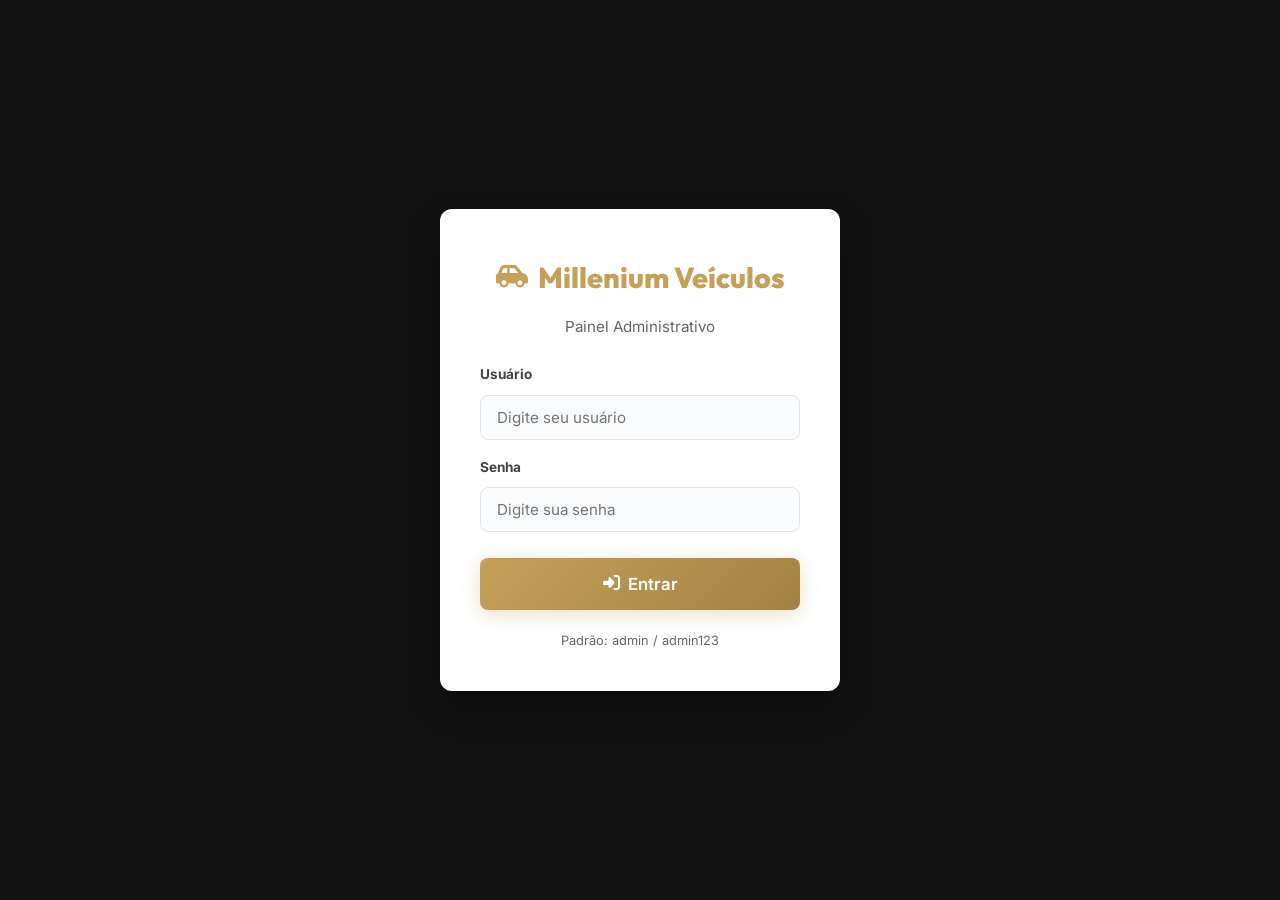
<file: admin.html>
<!DOCTYPE html>
<html lang="pt-BR">

<head>
    <meta charset="UTF-8">
    <meta name="viewport" content="width=device-width, initial-scale=1.0, viewport-fit=cover">
    <title>Admin - Milenium Car</title>
    <meta name="robots" content="noindex, nofollow">
    <!-- PWA Meta Tags -->
    <meta name="theme-color" content="#d4a017">
    <meta name="apple-mobile-web-app-capable" content="yes">
    <meta name="apple-mobile-web-app-status-bar-style" content="black-translucent">
    <meta name="apple-mobile-web-app-title" content="Milenium Admin">
    <link rel="manifest" href="manifest-admin.json">
    <link rel="apple-touch-icon" href="icon-512.svg">
    <link rel="preconnect" href="https://fonts.googleapis.com">
    <link rel="preconnect" href="https://fonts.gstatic.com" crossorigin>
    <link
        href="https://fonts.googleapis.com/css2?family=Inter:wght@300;400;500;600;700;800;900&family=Outfit:wght@400;500;600;700;800&display=swap"
        rel="stylesheet">
    <link rel="stylesheet" href="https://cdnjs.cloudflare.com/ajax/libs/font-awesome/6.5.1/css/all.min.css">
    <link rel="stylesheet" href="styles.css">
</head>

<body>
    <!-- Login Screen -->
    <div class="login-wrapper" id="loginScreen">
        <div class="login-card">
            <a href="index.html" class="logo">
                <i class="fas fa-car-side"></i>
                <span class="accent">Millenium Veículos</span>
            </a>
            <p class="login-subtitle">Painel Administrativo</p>
            <div class="login-error" id="loginError">
                <i class="fas fa-exclamation-circle"></i> Usuário ou senha incorretos.
            </div>
            <form id="loginForm">
                <div class="form-group">
                    <label for="loginUser">Usuário</label>
                    <input type="text" id="loginUser" placeholder="Digite seu usuário" required autocomplete="username">
                </div>
                <div class="form-group">
                    <label for="loginPass">Senha</label>
                    <input type="password" id="loginPass" placeholder="Digite sua senha" required
                        autocomplete="current-password">
                </div>
                <button type="submit" class="btn btn-primary btn-lg">
                    <i class="fas fa-sign-in-alt"></i> Entrar
                </button>
            </form>
            <p style="margin-top: 20px; font-size: 0.8rem; color: var(--text-muted);">
                Padrão: admin / admin123
            </p>
        </div>
    </div>

    <!-- Admin Panel -->
    <div class="admin-layout" id="adminPanel" style="display:none;">
        <!-- Sidebar -->
        <aside class="admin-sidebar">
            <a href="index.html" class="logo">
                <i class="fas fa-car-side"></i>
                <span class="accent">Millenium Veículos</span>
            </a>
            <ul class="admin-nav">
                <li><a href="#" class="active" data-section="dashboard"><i class="fas fa-chart-pie"></i> Dashboard</a>
                </li>
                <li><a href="#" data-section="vehicles"><i class="fas fa-car"></i> Veículos</a></li>
                <li><a href="#" data-section="add-vehicle"><i class="fas fa-plus-circle"></i> Adicionar Veículo</a></li>
                <li><a href="#" data-section="settings"><i class="fas fa-cog"></i> Configurações do Site</a></li>
                <li><a href="#" data-section="account"><i class="fas fa-user-shield"></i> Conta Admin</a></li>
                <li><a href="#" id="logoutBtn"><i class="fas fa-sign-out-alt"></i> Sair</a></li>
                <li><a href="index.html" target="_blank"><i class="fas fa-external-link-alt"></i> Ver Site</a></li>
            </ul>
        </aside>

        <!-- Main Content -->
        <main class="admin-main">
            <!-- Mobile Top Bar -->
            <div class="admin-mobile-topbar">
                <button class="admin-mobile-toggle" id="adminMobileToggle" aria-label="Menu">
                    <i class="fas fa-bars"></i>
                </button>
                <span class="admin-mobile-title">Milenium<span class="accent">Car</span> Admin</span>
            </div>

            <!-- DASHBOARD -->
            <div class="admin-section active" id="section-dashboard">
                <div class="admin-header">
                    <h1>Dashboard</h1>
                    <div class="admin-header-actions">
                        <button class="btn btn-primary btn-sm" onclick="syncToGithub()"
                            title="Enviar mudanças atuais para o GitHub">
                            <i class="fas fa-cloud-upload-alt"></i> Atualizar Site (GitHub)
                        </button>
                        <button class="btn btn-secondary btn-sm" onclick="exportDataJS()"
                            title="Baixar data.js atualizado com todas as configurações e veículos">
                            <i class="fas fa-download"></i> Exportar Código
                        </button>
                        <a href="index.html" target="_blank" class="btn btn-outline btn-sm"><i
                                class="fas fa-external-link-alt"></i> Ver Site</a>
                    </div>
                </div>
                <div class="admin-stats">
                    <div class="admin-stat-card">
                        <div class="stat-icon"><i class="fas fa-car"></i></div>
                        <div class="stat-value" id="dashTotalVeiculos">0</div>
                        <div class="stat-label">Total de Veículos</div>
                    </div>
                    <div class="admin-stat-card">
                        <div class="stat-icon"><i class="fas fa-star"></i></div>
                        <div class="stat-value" id="dashDestaques">0</div>
                        <div class="stat-label">Em Destaque</div>
                    </div>
                    <div class="admin-stat-card">
                        <div class="stat-icon"><i class="fas fa-tags"></i></div>
                        <div class="stat-value" id="dashMarcas">0</div>
                        <div class="stat-label">Marcas Diferentes</div>
                    </div>
                    <div class="admin-stat-card">
                        <div class="stat-icon"><i class="fas fa-dollar-sign"></i></div>
                        <div class="stat-value" id="dashPrecoMedio">R$ 0</div>
                        <div class="stat-label">Preço Médio</div>
                    </div>
                </div>

                <!-- Recent Vehicles Table -->
                <div class="admin-table-wrapper">
                    <div class="admin-table-header">
                        <h3>Veículos Recentes</h3>
                        <button class="btn btn-primary btn-sm" onclick="switchSection('add-vehicle')"><i
                                class="fas fa-plus"></i> Adicionar</button>
                    </div>
                    <table class="admin-table">
                        <thead>
                            <tr>
                                <th>Veículo</th>
                                <th>Ano</th>
                                <th>Preço</th>
                                <th>Tipo</th>
                                <th>Ações</th>
                            </tr>
                        </thead>
                        <tbody id="dashRecentTable"></tbody>
                    </table>
                </div>
            </div>

            <!-- VEHICLES LIST -->
            <div class="admin-section" id="section-vehicles">
                <div class="admin-header">
                    <h1>Veículos</h1>
                    <div class="admin-header-actions">
                        <button class="btn btn-primary btn-sm" onclick="switchSection('add-vehicle')"><i
                                class="fas fa-plus"></i> Adicionar Veículo</button>
                    </div>
                </div>
                <div class="admin-table-wrapper">
                    <div class="admin-table-header">
                        <h3>Todos os Veículos (<span id="vehicleCount">0</span>)</h3>
                    </div>
                    <table class="admin-table">
                        <thead>
                            <tr>
                                <th>Veículo</th>
                                <th>Ano</th>
                                <th>KM</th>
                                <th>Preço</th>
                                <th>Tipo</th>
                                <th>Ações</th>
                            </tr>
                        </thead>
                        <tbody id="vehiclesTableBody"></tbody>
                    </table>
                </div>
            </div>

            <!-- ADD / EDIT VEHICLE -->
            <div class="admin-section" id="section-add-vehicle">
                <div class="admin-header">
                    <h1 id="formVehicleTitle">Adicionar Veículo</h1>
                </div>
                <div class="admin-form-card">
                    <h3>Informações do Veículo</h3>
                    <form id="vehicleForm">
                        <input type="hidden" id="vehicleId">
                        <div class="form-grid">
                            <div class="form-group">
                                <label for="vMarca">Marca *</label>
                                <input type="text" id="vMarca" placeholder="Ex: Toyota" required>
                            </div>
                            <div class="form-group">
                                <label for="vModelo">Modelo *</label>
                                <input type="text" id="vModelo" placeholder="Ex: Corolla Cross XRX" required>
                            </div>
                            <div class="form-group">
                                <label for="vSlug">Slug (URL Amigável)</label>
                                <input type="text" id="vSlug" placeholder="ex: toyota-corolla-cross-2024">
                            </div>
                            <div class="form-group">
                                <label for="vAno">Ano *</label>
                                <input type="number" id="vAno" placeholder="Ex: 2024" min="1990" max="2030" required>
                            </div>
                            <div class="form-group">
                                <label for="vPreco">Preço (R$) *</label>
                                <input type="number" id="vPreco" placeholder="Ex: 189900" min="0" required>
                            </div>
                            <div class="form-group">
                                <label for="vKm">Quilometragem</label>
                                <input type="number" id="vKm" placeholder="Ex: 12000" min="0">
                            </div>
                            <div class="form-group">
                                <label for="vCombustivel">Combustível</label>
                                <select id="vCombustivel">
                                    <option value="Flex">Flex</option>
                                    <option value="Gasolina">Gasolina</option>
                                    <option value="Etanol">Etanol</option>
                                    <option value="Diesel">Diesel</option>
                                    <option value="Elétrico">Elétrico</option>
                                    <option value="Híbrido">Híbrido</option>
                                </select>
                            </div>
                            <div class="form-group">
                                <label for="vCambio">Câmbio</label>
                                <select id="vCambio">
                                    <option value="Automático">Automático</option>
                                    <option value="Automático (CVT)">Automático (CVT)</option>
                                    <option value="Manual">Manual</option>
                                </select>
                            </div>
                            <div class="form-group">
                                <label for="vCor">Cor</label>
                                <input type="text" id="vCor" placeholder="Ex: Branco Pérola">
                            </div>
                            <div class="form-group">
                                <label for="vTipo">Tipo</label>
                                <select id="vTipo">
                                    <option value="Seminovo">Seminovo</option>
                                    <option value="Novo">Novo</option>
                                    <option value="Usado">Usado</option>
                                </select>
                            </div>
                            <div class="form-group">
                                <label for="vDestaque">Destaque</label>
                                <select id="vDestaque">
                                    <option value="false">Não</option>
                                    <option value="true">Sim</option>
                                </select>
                            </div>
                            <div class="form-group full-width">
                                <label><i class="fas fa-images" style="margin-right:6px;"></i>Imagens do Veículo
                                    *</label>
                                <div
                                    style="display: flex; gap: 10px; align-items: start; flex-wrap: wrap; margin-bottom: 10px;">
                                    <input type="url" id="vImagemUrl"
                                        placeholder="Cole a URL da imagem e clique em Adicionar"
                                        style="flex: 1; min-width: 250px;">
                                    <button type="button" class="btn btn-outline btn-sm" onclick="addImageFromUrl()"
                                        style="white-space: nowrap;">
                                        <i class="fas fa-plus"></i> Adicionar URL
                                    </button>
                                </div>
                                <div style="margin-bottom: 10px;">
                                    <label class="btn btn-outline btn-sm"
                                        style="cursor: pointer; display: inline-flex; align-items: center; gap: 6px;">
                                        <i class="fas fa-upload"></i> Upload de Imagens
                                        <input type="file" id="fVehicleImages" accept="image/*" multiple
                                            style="display: none;">
                                    </label>
                                    <span style="font-size: 0.75rem; color: #888; margin-left: 8px;">
                                        Selecione uma ou várias imagens de uma vez
                                    </span>
                                </div>
                                <p style="font-size: 0.75rem; color: #888; margin-bottom: 8px;">
                                    <i class="fas fa-info-circle"></i> A primeira imagem será a capa do veículo. Clique
                                    no <strong>X</strong> para remover uma imagem.
                                </p>
                                <div class="vehicle-images-grid" id="vehicleImagesGrid">
                                    <div class="placeholder"
                                        style="grid-column: 1 / -1; text-align: center; padding: 30px; color: #aaa;">
                                        <i class="fas fa-images"
                                            style="font-size: 2rem; margin-bottom: 8px; display: block;"></i>
                                        Adicione imagens por URL ou upload
                                    </div>
                                </div>
                            </div>
                            <div class="form-group full-width">
                                <label for="vVideo"><i class="fas fa-video" style="margin-right:6px;"></i>Vídeo do
                                    Veículo (opcional)</label>
                                <div
                                    style="display: flex; gap: 10px; align-items: start; flex-wrap: wrap; margin-bottom: 10px;">
                                    <input type="url" id="vVideo" placeholder="URL do vídeo (YouTube, MP4, etc.)"
                                        style="flex: 1; min-width: 250px;">
                                    <div style="flex: 1; min-width: 250px;">
                                        <input type="file" id="fVideo" accept="video/*" class="form-input"
                                            style="padding: 10px;">
                                    </div>
                                </div>
                                <p style="font-size: 0.75rem; color: #888; margin-bottom: 8px;">
                                    <i class="fas fa-info-circle"></i> Aceita links do YouTube ou upload de vídeo (MP4,
                                    WebM). Para YouTube, cole o link normal (ex: https://www.youtube.com/watch?v=...).
                                </p>
                                <div class="video-preview" id="videoPreview"
                                    style="background: #f0f0f0; border-radius: 10px; min-height: 80px; display: flex; align-items: center; justify-content: center; overflow: hidden;">
                                    <div class="placeholder">
                                        <i class="fas fa-film"></i>
                                        Cole a URL ou faça upload de um vídeo para visualizar
                                    </div>
                                </div>
                            </div>
                            <div class="form-group full-width">
                                <label for="vDescricao">Descrição</label>
                                <textarea id="vDescricao"
                                    placeholder="Descreva o veículo, opcionais, condições..."></textarea>
                            </div>
                        </div>
                        <div class="form-actions">
                            <button type="button" class="btn btn-outline" onclick="resetVehicleForm()">Cancelar</button>
                            <button type="submit" class="btn btn-primary"><i class="fas fa-save"></i> Salvar
                                Veículo</button>
                        </div>
                    </form>
                </div>
            </div>

            <!-- SETTINGS -->
            <div class="admin-section" id="section-settings">
                <div class="admin-header">
                    <h1>Configurações do Site</h1>
                </div>


                <div class="admin-form-card" style="margin-top: 24px;">
                    <h3>Estatísticas do Hero</h3>
                    <form id="settingsFormStats">
                        <div class="form-grid">
                            <div class="form-group">
                                <label for="sStatVeiculos">Número de Veículos</label>
                                <input type="text" id="sStatVeiculos" placeholder="150+">
                            </div>
                            <div class="form-group">
                                <label for="sStatClientes">Clientes Satisfeitos</label>
                                <input type="text" id="sStatClientes" placeholder="2.000+">
                            </div>
                            <div class="form-group">
                                <label for="sStatAnos">Anos de Mercado</label>
                                <input type="text" id="sStatAnos" placeholder="10+">
                            </div>
                        </div>
                        <div class="form-actions">
                            <button type="submit" class="btn btn-primary"><i class="fas fa-save"></i> Salvar
                                Estatísticas</button>
                        </div>
                    </form>
                </div>



                <div class="admin-form-card" style="margin-top: 24px;">
                    <h3>Contato & Redes Sociais</h3>
                    <form id="settingsFormContact">
                        <div class="form-grid">
                            <div class="form-group">
                                <label for="sWhatsapp">WhatsApp (só números com DDI)</label>
                                <input type="text" id="sWhatsapp" placeholder="5511999999999">
                            </div>
                            <div class="form-group">
                                <label for="sWhatsappDisplay">WhatsApp (exibição)</label>
                                <input type="text" id="sWhatsappDisplay" placeholder="(11) 99999-9999">
                            </div>
                            <div class="form-group">
                                <label for="sTelefone">Telefone (exibição)</label>
                                <input type="text" id="sTelefone" placeholder="(11) 3333-4444">
                            </div>
                            <div class="form-group">
                                <label for="sTelefoneLink">Telefone (link, só números)</label>
                                <input type="text" id="sTelefoneLink" placeholder="1133334444">
                            </div>
                            <div class="form-group full-width">
                                <label for="sEndereco">Endereço</label>
                                <input type="text" id="sEndereco" placeholder="Av. Exemplo, 1234 - São Paulo, SP">
                            </div>
                            <div class="form-group">
                                <label for="sMapLink">Link do Google Maps</label>
                                <input type="url" id="sMapLink" placeholder="https://maps.google.com/...">
                            </div>
                            <div class="form-group">
                                <label for="sHorario">Horário de Funcionamento</label>
                                <input type="text" id="sHorario" placeholder="Seg-Sex: 8h-18h | Sáb: 8h-13h">
                            </div>
                            <div class="form-group">
                                <label for="sInstagram">Link Instagram</label>
                                <input type="url" id="sInstagram" placeholder="https://instagram.com/...">
                            </div>
                            <div class="form-group">
                                <label for="sFacebook">Link Facebook</label>
                                <input type="url" id="sFacebook" placeholder="https://facebook.com/...">
                            </div>
                            <div class="form-group full-width">
                                <label for="sFooterText">Texto do Rodapé</label>
                                <input type="text" id="sFooterText"
                                    placeholder="Os melhores veículos com as melhores condições.">
                            </div>
                        </div>
                        <div class="form-actions">
                            <button type="submit" class="btn btn-primary"><i class="fas fa-save"></i> Salvar
                                Contato</button>
                        </div>
                    </form>
                </div>

                <div class="admin-form-card" style="margin-top: 24px;">
                    <h3>🎨 Cores do Site (Identidade Visual)</h3>
                    <form id="settingsFormColors">
                        <div class="form-grid">
                            <div class="form-group">
                                <label for="sPrimaryColor">Cor Primária (Navegação/Destaques)</label>
                                <input type="color" id="sPrimaryColor" style="height: 50px; padding: 5px;">
                            </div>
                            <div class="form-group">
                                <label for="sAccentColor">Cor de Destaque (Botões/Ícones)</label>
                                <input type="color" id="sAccentColor" style="height: 50px; padding: 5px;">
                            </div>
                            <div class="form-group">
                                <label for="sBgLight">Cor de Fundo da Página</label>
                                <input type="color" id="sBgLight" style="height: 50px; padding: 5px;">
                            </div>
                            <div class="form-group">
                                <label for="sTextDark">Cor do Texto Principal</label>
                                <input type="color" id="sTextDark" style="height: 50px; padding: 5px;">
                            </div>
                            <div class="form-group">
                                <label for="sLogoIconColor">Cor do Ícone do Logo</label>
                                <input type="color" id="sLogoIconColor" style="height: 50px; padding: 5px;">
                            </div>
                        </div>
                        <div class="form-actions">
                            <button type="submit" class="btn btn-primary"><i class="fas fa-save"></i> Salvar
                                Cores</button>
                        </div>
                    </form>
                </div>

                <div class="admin-form-card" style="margin-top: 24px;">
                    <h3>🖼️ Banner e Imagens do Site</h3>
                    <form id="settingsFormImages">
                        <div class="form-grid">
                            <div class="form-group full-width">
                                <label for="sHeroBanner">Banner Principal do Site (Imagem)</label>
                                <div
                                    style="display: flex; gap: 10px; align-items: start; flex-wrap: wrap; margin-bottom: 10px;">
                                    <input type="url" id="sHeroBanner" placeholder="URL da imagem (ex: https://...)"
                                        style="flex: 1; min-width: 250px;">
                                    <div style="flex: 1; min-width: 250px;">
                                        <input type="file" id="fHeroBanner" accept="image/*" class="form-input"
                                            style="padding: 10px;">
                                    </div>
                                </div>
                                <div class="image-preview" id="bannerPreview" style="height: 200px;">
                                    <div class="placeholder">
                                        <i class="fas fa-panorama"></i>
                                        Upload ou cole a URL para visualizar o banner
                                    </div>
                                </div>
                            </div>
                            <div class="form-group full-width">
                                <label for="sHeroBannerVideo"><i class="fas fa-video"
                                        style="margin-right:6px;"></i>Banner Principal do Site (Vídeo -
                                    opcional)</label>
                                <div
                                    style="display: flex; gap: 10px; align-items: start; flex-wrap: wrap; margin-bottom: 10px;">
                                    <input type="url" id="sHeroBannerVideo"
                                        placeholder="URL do vídeo (YouTube, MP4, etc.)"
                                        style="flex: 1; min-width: 250px;">
                                    <div style="flex: 1; min-width: 250px;">
                                        <input type="file" id="fHeroBannerVideo" accept="video/*" class="form-input"
                                            style="padding: 10px;">
                                    </div>
                                </div>
                                <p style="font-size: 0.75rem; color: #888; margin-bottom: 8px;">
                                    <i class="fas fa-info-circle"></i> Se preenchido, o vídeo será exibido como fundo do
                                    banner no lugar da imagem. Aceita YouTube ou upload de vídeo (MP4, WebM).
                                </p>
                                <div class="video-preview" id="heroBannerVideoPreview"
                                    style="background: #f0f0f0; border-radius: 10px; min-height: 80px; display: flex; align-items: center; justify-content: center; overflow: hidden;">
                                    <div class="placeholder">
                                        <i class="fas fa-film"></i>
                                        Cole a URL ou faça upload de um vídeo para o banner
                                    </div>
                                </div>
                                <button type="button" id="btnRemoveBannerVideo" class="btn btn-danger btn-sm"
                                    style="margin-top: 10px; display: none;">
                                    <i class="fas fa-trash"></i> Remover Vídeo do Banner
                                </button>
                            </div>
                            <div class="form-group">
                                <label for="sHeroTitle">Título do Banner (Hero)</label>
                                <input type="text" id="sHeroTitle"
                                    placeholder="Ex: Milenium Car: Os Melhores Seminovos">
                            </div>
                            <div class="form-group">
                                <label for="sHeroSubtitle">Subtítulo do Banner (Hero)</label>
                                <input type="text" id="sHeroSubtitle" placeholder="Descrição curta abaixo do título">
                            </div>
                            <div class="form-group">
                                <label for="sLogoImage">Logo do Site (Imagem)</label>
                                <input type="file" id="fLogoImage" accept="image/*" class="form-input">
                                <input type="hidden" id="sLogoImage">
                                <div class="image-preview" id="logoPreview">
                                    <div class="placeholder"><i class="fas fa-id-card"></i> Visualize aqui</div>
                                </div>
                                <div style="margin-top: 14px;">
                                    <label for="sLogoSize"
                                        style="display:flex; align-items:center; gap:8px; margin-bottom:8px;">
                                        <i class="fas fa-expand-arrows-alt"></i> Tamanho da Logo:
                                        <strong id="logoSizeValue"
                                            style="color:var(--accent); min-width:45px;">85px</strong>
                                    </label>
                                    <input type="range" id="sLogoSize" min="30" max="200" value="85"
                                        style="width:100%; accent-color:var(--accent); cursor:pointer;">
                                    <div
                                        style="display:flex; justify-content:space-between; font-size:0.7rem; color:#999; margin-top:4px;">
                                        <span>30px (pequena)</span>
                                        <span>200px (grande)</span>
                                    </div>
                                </div>
                                <button type="button" id="btnAdaptColors" class="btn btn-secondary"
                                    style="margin-top: 10px; width: 100%; font-size: 0.8rem;">
                                    <i class="fas fa-magic"></i> Adaptar Cores do Site à Logo
                                </button>
                            </div>
                            <div class="form-group">
                                <label for="sFavicon">Favicon (Ícone da Aba)</label>
                                <input type="file" id="fFavicon" accept="image/*" class="form-input">
                                <input type="hidden" id="sFavicon">
                                <div class="image-preview" id="faviconPreview">
                                    <div class="placeholder"><i class="fas fa-th-large"></i> Visualize aqui</div>
                                </div>
                            </div>
                        </div>
                        <div class="form-actions">
                            <button type="submit" class="btn btn-primary"><i class="fas fa-save"></i> Salvar
                                Imagens</button>
                        </div>
                    </form>
                </div>

                <div class="admin-form-card" style="margin-top: 24px;">
                    <h3>🚀 SEO & Meta Tags (Busca Orgânica)</h3>
                    <form id="settingsFormSEO">
                        <div class="form-grid">
                            <div class="form-group full-width">
                                <label for="sMetaTitle">Título da Página (Meta Title)</label>
                                <input type="text" id="sMetaTitle"
                                    placeholder="Milenium Car | Veículos Seminovos em São Paulo">
                                <p style="font-size: 0.75rem; color: #666; margin-top: 5px;">Recomendado: 50-60
                                    caracteres.</p>
                            </div>
                            <div class="form-group full-width">
                                <label for="sMetaDescription">Meta Descrição</label>
                                <textarea id="sMetaDescription"
                                    placeholder="Encontre os melhores veículos..."></textarea>
                                <p style="font-size: 0.75rem; color: #666; margin-top: 5px;">Recomendado: 150-160
                                    caracteres.</p>
                            </div>
                            <div class="form-grid" style="grid-template-columns: 1fr 1fr;">
                                <div class="form-group">
                                    <label for="sMetaKeywords">Palavras-chave</label>
                                    <input type="text" id="sMetaKeywords" placeholder="carros, seminovos, são paulo">
                                </div>
                                <div class="form-group">
                                    <label for="sCanonicalUrl">URL Canônica</label>
                                    <input type="url" id="sCanonicalUrl" placeholder="https://mileniumcar.com.br/">
                                </div>
                            </div>
                        </div>
                        <div class="form-actions">
                            <button type="submit" class="btn btn-primary"><i class="fas fa-save"></i> Salvar
                                SEO</button>
                        </div>
                    </form>
                </div>

                <div class="admin-form-card" style="margin-top: 24px;">
                    <h3><i class="fab fa-github"></i> Integração GitHub (Auto-Deploy Vercel)</h3>
                    <p style="font-size: 0.85rem; color: #666; margin-bottom: 15px;">Configure aqui para que o site
                        salve as mudanças diretamente no seu repositório GitHub. O Vercel fará o deploy automático a
                        cada mudança.</p>
                    <form id="settingsFormGithub">
                        <div class="form-grid">
                            <div class="form-group full-width">
                                <label for="ghToken">GitHub Personal Access Token (PAT)</label>
                                <input type="password" id="ghToken" placeholder="ghp_xxxxxxxxxxxxxxxxxxxx">
                                <p style="font-size: 0.7rem; color: #999; margin-top: 4px;">Crie um token com permissão
                                    'repo' em GitHub Settings > Developer Settings.</p>
                            </div>
                            <div class="form-group">
                                <label for="ghUser">Usuário do GitHub</label>
                                <input type="text" id="ghUser" placeholder="ex: seu-usuario">
                            </div>
                            <div class="form-group">
                                <label for="ghRepo">Nome do Repositório</label>
                                <input type="text" id="ghRepo" placeholder="ex: milenium-car">
                            </div>
                            <div class="form-group">
                                <label for="ghBranch">Branch Principal</label>
                                <input type="text" id="ghBranch" placeholder="main" value="main">
                            </div>
                        </div>
                        <div class="form-actions">
                            <button type="submit" class="btn btn-primary"><i class="fas fa-save"></i> Salvar
                                Configuração GitHub</button>
                        </div>
                    </form>
                </div>
            </div>

            <!-- ACCOUNT -->
            <div class="admin-section" id="section-account">
                <div class="admin-header">
                    <h1>Conta Administrativa</h1>
                </div>
                <div class="admin-form-card" style="max-width: 500px;">
                    <h3>Alterar Credenciais de Acesso</h3>
                    <form id="accountForm">
                        <div class="form-grid" style="grid-template-columns: 1fr;">
                            <div class="form-group">
                                <label for="aName">Nome do Administrador</label>
                                <input type="text" id="aName" placeholder="Ex: João Silva" required>
                            </div>
                            <div class="form-group">
                                <label for="aUsername">Novo Usuário</label>
                                <input type="text" id="aUsername" required>
                            </div>
                            <div class="form-group">
                                <label for="aPassword">Nova Senha</label>
                                <input type="password" id="aPassword" required minlength="4">
                            </div>
                            <div class="form-group">
                                <label for="aPasswordConfirm">Confirmar Senha</label>
                                <input type="password" id="aPasswordConfirm" required minlength="4">
                            </div>
                        </div>
                        <div class="form-actions">
                            <button type="submit" class="btn btn-primary"><i class="fas fa-save"></i> Salvar
                                Credenciais</button>
                        </div>
                    </form>
                </div>
            </div>

        </main>
    </div>

    <!-- Toast Notification -->
    <div class="toast" id="toast">
        <i class="fas fa-check-circle"></i>
        <span id="toastMessage">Sucesso!</span>
    </div>

    <!-- PWA Install Prompt -->
    <div id="pwaAdminInstallPrompt"
        style="display:none; position:fixed; bottom:24px; right:24px; z-index:9999; background:linear-gradient(135deg,#1a1a2e,#16213e); color:#fff; padding:20px 28px; border-radius:16px; box-shadow:0 8px 32px rgba(0,0,0,0.4); max-width:340px; font-family:var(--font-primary); animation: slideUpFade 0.5s ease both;">
        <div style="display:flex; align-items:center; gap:12px; margin-bottom:12px;">
            <i class="fas fa-mobile-alt" style="font-size:1.6rem; color:#c5a059;"></i>
            <div>
                <strong style="font-size:1rem; display:block;">Instalar Admin App</strong>
                <span style="font-size:0.78rem; opacity:0.7;">Acesse o painel direto do seu celular</span>
            </div>
        </div>
        <div style="display:flex; gap:10px;">
            <button id="pwaAdminInstallBtn"
                style="flex:1; padding:10px 16px; background:linear-gradient(135deg,#c5a059,#a38241); color:#fff; border:none; border-radius:10px; font-weight:700; font-size:0.9rem; cursor:pointer; transition:all 0.3s ease;">Instalar</button>
            <button id="pwaAdminDismissBtn"
                style="padding:10px 16px; background:rgba(255,255,255,0.1); color:rgba(255,255,255,0.7); border:1px solid rgba(255,255,255,0.15); border-radius:10px; font-weight:600; font-size:0.85rem; cursor:pointer; transition:all 0.3s ease;">Agora
                não</button>
        </div>
    </div>

    <style>
        @keyframes slideUpFade {
            from {
                opacity: 0;
                transform: translateY(30px);
            }

            to {
                opacity: 1;
                transform: translateY(0);
            }
        }

        #pwaAdminInstallBtn:hover {
            transform: translateY(-2px);
            box-shadow: 0 4px 16px rgba(197, 160, 89, 0.4);
        }

        #pwaAdminDismissBtn:hover {
            background: rgba(255, 255, 255, 0.18);
            color: #fff;
        }
    </style>

    <script src="data.js"></script>
    <script src="admin.js"></script>
    <script>
        // Mobile sidebar toggle
        (function () {
            const toggle = document.getElementById('adminMobileToggle');
            const sidebar = document.querySelector('.admin-sidebar');
            if (toggle && sidebar) {
                toggle.addEventListener('click', function () {
                    sidebar.classList.toggle('mobile-open');
                    // Add overlay
                    let overlay = document.querySelector('.admin-sidebar-overlay');
                    if (!overlay) {
                        overlay = document.createElement('div');
                        overlay.className = 'admin-sidebar-overlay';
                        document.body.appendChild(overlay);
                    }
                    overlay.classList.toggle('active');
                    overlay.onclick = function () {
                        sidebar.classList.remove('mobile-open');
                        overlay.classList.remove('active');
                    };
                });
                // Close sidebar when nav item clicked on mobile
                sidebar.querySelectorAll('.admin-nav a').forEach(function (link) {
                    link.addEventListener('click', function () {
                        if (window.innerWidth <= 900) {
                            sidebar.classList.remove('mobile-open');
                            const overlay = document.querySelector('.admin-sidebar-overlay');
                            if (overlay) overlay.classList.remove('active');
                        }
                    });
                });
            }
        })();
    </script>
    <script>
        // Register Service Worker for Admin PWA
        if ('serviceWorker' in navigator) {
            navigator.serviceWorker.register('./sw.js')
                .then(reg => console.log('✅ Admin PWA Service Worker registrado:', reg.scope))
                .catch(err => console.log('⚠️ SW não registrado (funciona apenas com HTTPS):', err));
        }

        // PWA Install Prompt Logic for Admin
        let deferredAdminPrompt;
        const pwaAdminPrompt = document.getElementById('pwaAdminInstallPrompt');
        const pwaAdminInstallBtn = document.getElementById('pwaAdminInstallBtn');
        const pwaAdminDismissBtn = document.getElementById('pwaAdminDismissBtn');

        window.addEventListener('beforeinstallprompt', (e) => {
            e.preventDefault();
            deferredAdminPrompt = e;
            // Only show if not previously dismissed in this session
            if (!sessionStorage.getItem('pwa_admin_dismissed')) {
                pwaAdminPrompt.style.display = 'block';
            }
        });

        if (pwaAdminInstallBtn) {
            pwaAdminInstallBtn.addEventListener('click', async () => {
                if (!deferredAdminPrompt) return;
                deferredAdminPrompt.prompt();
                const { outcome } = await deferredAdminPrompt.userChoice;
                console.log('Admin PWA install:', outcome);
                deferredAdminPrompt = null;
                pwaAdminPrompt.style.display = 'none';
            });
        }

        if (pwaAdminDismissBtn) {
            pwaAdminDismissBtn.addEventListener('click', () => {
                pwaAdminPrompt.style.display = 'none';
                sessionStorage.setItem('pwa_admin_dismissed', 'true');
            });
        }

        window.addEventListener('appinstalled', () => {
            deferredAdminPrompt = null;
            pwaAdminPrompt.style.display = 'none';
            console.log('✅ Admin PWA instalado com sucesso!');
        });
    </script>
</body>

</html>
</file>
<file: styles.css>
/* ============================================
   MILLENIUM VEÍCULOS - Main Stylesheet
   Premium Dark/Gold/Red Theme (Logo-based)
   ============================================ */

/* CSS Variables / Design Tokens */
:root {
    --primary: #111111;
    --primary-dark: #080808;
    --primary-light: #1f1f1f;
    --accent: #c5a059;
    /* More sophisticated champagne gold */
    --accent-dark: #a38241;
    --accent-light: #dec085;
    --accent-red: #8b0000;
    /* Deeper, more serious red */
    --accent-red-dark: #600000;
    --accent-red-light: #a82424;
    --bg-dark: #080808;
    --bg-card: #151515;
    --bg-card-hover: #1c1c1c;
    --bg-surface: #0f0f0f;
    --bg-light: #f4f4f4;
    --bg-white: #ffffff;
    --text-primary: #f0f0f0;
    --text-dark: #121212;
    --text-secondary: #8a8a8a;
    --text-muted: #666666;
    --text-dark-secondary: #444444;
    --border: rgba(255, 255, 255, 0.05);
    --border-hover: rgba(255, 255, 255, 0.1);
    --border-light: #e5e5e5;
    --glass: rgba(15, 15, 15, 0.95);
    --glass-border: rgba(197, 160, 89, 0.2);
    --shadow: 0 4px 20px rgba(0, 0, 0, 0.2);
    --shadow-lg: 0 10px 40px rgba(0, 0, 0, 0.3);
    --shadow-light: 0 2px 15px rgba(0, 0, 0, 0.05);
    --radius: 4px;
    /* Sharper, more serious edges */
    --radius-lg: 8px;
    --radius-xl: 12px;
    --transition: all 0.3s cubic-bezier(0.2, 0, 0, 1);
    --accent-gradient: linear-gradient(135deg, #c5a059, #a38241);
    --transition-slow: all 0.5s cubic-bezier(0.2, 0, 0, 1);
    --font-primary: 'Inter', -apple-system, BlinkMacSystemFont, sans-serif;
    --font-display: 'Outfit', sans-serif;
}

/* Reset & Base */
*,
*::before,
*::after {
    margin: 0;
    padding: 0;
    box-sizing: border-box;
}

html {
    scroll-behavior: smooth;
    scroll-padding-top: 140px;
    /* Safe areas for iPhone notch/Dynamic Island */
    padding: env(safe-area-inset-top) env(safe-area-inset-right) env(safe-area-inset-bottom) env(safe-area-inset-left);
}

body {
    font-family: var(--font-primary);
    background: var(--bg-light);
    color: var(--text-dark);
    line-height: 1.7;
    overflow-x: hidden;
    -webkit-font-smoothing: antialiased;
    background-attachment: fixed;
    background-size: cover;
    background-position: center;
    transition: background-image 0.5s ease-in-out;
}

body.has-custom-bg::before {
    content: '';
    position: fixed;
    top: 0;
    left: 0;
    width: 100%;
    height: 100%;
    background: rgba(0, 0, 0, 0.45);
    /* Elegant dark overlay */
    z-index: -1;
    pointer-events: none;
}

img {
    max-width: 100%;
    height: auto;
    display: block;
}

a {
    text-decoration: none;
    color: inherit;
    transition: var(--transition);
}

.container {
    max-width: 1320px;
    margin: 0 auto;
    padding: 0 24px;
}

/* ============================================
   TOP BAR  (White bar with contacts)
   ============================================ */
.top-bar {
    background: var(--bg-white);
    border-bottom: 1px solid var(--border-light);
    padding: 12px 0;
}

.top-bar-inner {
    display: flex;
    align-items: center;
    justify-content: space-between;
}

.top-bar-contacts {
    display: flex;
    gap: 24px;
    flex-wrap: wrap;
}

.top-bar-item {
    display: flex;
    align-items: center;
    gap: 10px;
    color: var(--text-dark);
    font-size: 0.82rem;
    transition: var(--transition);
}

.top-bar-item:hover {
    color: var(--primary);
}

.top-bar-item i {
    width: 36px;
    height: 36px;
    display: flex;
    align-items: center;
    justify-content: center;
    background: var(--bg-light);
    border: 1px solid var(--border-light);
    border-radius: 50%;
    font-size: 0.95rem;
    color: var(--primary);
}

.top-bar-item strong {
    display: block;
    font-size: 0.72rem;
    text-transform: uppercase;
    letter-spacing: 0.5px;
    color: var(--primary);
}

.top-bar-item span {
    font-weight: 500;
    color: var(--text-dark-secondary);
}

.top-bar-social {
    display: flex;
    gap: 8px;
}

.top-bar-social a {
    width: 34px;
    height: 34px;
    display: flex;
    align-items: center;
    justify-content: center;
    background: var(--primary);
    color: white;
    border-radius: 50%;
    font-size: 0.85rem;
    transition: var(--transition);
}

.top-bar-social a:hover {
    background: var(--accent);
    transform: translateY(-2px);
}

/* ============================================
   NAVBAR (Dark blue bar)
   ============================================ */
.navbar {
    position: sticky;
    top: 0;
    z-index: 1000;
    padding: 0;
    background: var(--primary);
    box-shadow: 0 4px 20px rgba(0, 0, 0, 0.15);
}

.nav-container {
    display: flex;
    align-items: center;
    justify-content: space-between;
    gap: 16px;
}

.logo {
    display: flex;
    align-items: center;
    gap: 10px;
    font-family: var(--font-display);
    font-size: 1.5rem;
    font-weight: 800;
    color: white;
    padding: 4px 0;
    white-space: nowrap;
    flex-shrink: 0;
}

.logo img,
.logo .logo-img {
    display: block;
    max-height: 85px;
    height: auto;
    width: auto;
    max-width: 300px;
    object-fit: contain;
    transition: var(--transition);
    filter: drop-shadow(0 2px 10px rgba(0, 0, 0, 0.2));
    background-color: transparent;
}

/* Fallback for when image fails on iOS */
.logo-img[src=""],
.logo-img:not([src]) {
    min-width: 120px;
    height: 40px;
    position: relative;
}

.logo i {
    font-size: 1.6rem;
    color: var(--accent);
}

.logo .accent {
    color: var(--accent);
    -webkit-text-fill-color: unset;
    background: unset;
    -webkit-background-clip: unset;
    background-clip: unset;
}

.nav-links {
    display: flex;
    list-style: none;
    gap: 0;
}

.nav-links a {
    display: block;
    padding: 18px 22px;
    font-weight: 600;
    font-size: 0.88rem;
    color: rgba(255, 255, 255, 0.85);
    text-transform: uppercase;
    letter-spacing: 0.5px;
    transition: var(--transition);
    border-bottom: 3px solid transparent;
}

.nav-links a:hover,
.nav-links a.active {
    color: white;
    background: rgba(255, 255, 255, 0.08);
    border-bottom-color: var(--accent);
}

.admin-nav-link {
    color: var(--accent) !important;
    opacity: 0.8;
}

.admin-nav-link:hover {
    opacity: 1;
    background: rgba(197, 160, 89, 0.1) !important;
}

.nav-search {
    display: flex;
    align-items: center;
    background: rgba(255, 255, 255, 0.12);
    border: 1px solid rgba(255, 255, 255, 0.2);
    border-radius: 8px;
    overflow: hidden;
    transition: var(--transition);
}

.nav-search:focus-within {
    background: rgba(255, 255, 255, 0.18);
    border-color: rgba(255, 255, 255, 0.35);
}

.nav-search input {
    background: transparent;
    border: none;
    outline: none;
    padding: 10px 14px;
    color: white;
    font-family: var(--font-primary);
    font-size: 0.85rem;
    width: 180px;
}

.nav-search input::placeholder {
    color: rgba(255, 255, 255, 0.5);
}

.nav-search button {
    background: transparent;
    border: none;
    color: rgba(255, 255, 255, 0.7);
    padding: 10px 14px;
    cursor: pointer;
    transition: var(--transition);
}

.nav-search button:hover {
    color: white;
}

.btn-admin {
    display: flex;
    align-items: center;
    justify-content: center;
    width: 38px;
    height: 38px;
    border-radius: 8px;
    font-size: 0.9rem;
    color: rgba(255, 255, 255, 0.6);
    border: 1px solid rgba(255, 255, 255, 0.15);
    transition: var(--transition);
}

.btn-admin:hover {
    background: rgba(255, 255, 255, 0.1);
    color: white;
    border-color: rgba(255, 255, 255, 0.3);
}

.mobile-toggle {
    display: none;
    flex-direction: column;
    gap: 5px;
    background: none;
    border: none;
    cursor: pointer;
    padding: 4px;
}

.mobile-toggle span {
    width: 26px;
    height: 2px;
    background: white;
    border-radius: 2px;
    transition: var(--transition);
}

/* ============================================
   BUTTONS
   ============================================ */
.btn {
    display: inline-flex;
    align-items: center;
    justify-content: center;
    gap: 8px;
    padding: 12px 28px;
    border-radius: var(--radius);
    font-family: var(--font-primary);
    font-weight: 600;
    font-size: 0.95rem;
    cursor: pointer;
    border: none;
    transition: var(--transition);
    white-space: nowrap;
}

.btn-primary {
    background: var(--accent-gradient);
    color: #fff;
    box-shadow: 0 4px 20px rgba(197, 160, 89, 0.35);
}

.btn-primary:hover {
    transform: translateY(-2px);
    box-shadow: 0 8px 30px rgba(197, 160, 89, 0.5);
}

.btn-whatsapp {
    background: #25d366;
    color: white;
    box-shadow: 0 4px 20px rgba(37, 211, 102, 0.3);
}

.btn-whatsapp:hover {
    background: #1eba58;
    transform: translateY(-2px);
    box-shadow: 0 8px 30px rgba(37, 211, 102, 0.45);
}

.btn-outline {
    background: transparent;
    color: var(--primary);
    border: 2px solid var(--primary);
}

.btn-outline:hover {
    background: var(--primary);
    color: white;
    transform: translateY(-2px);
}

.btn-lg {
    padding: 16px 36px;
    font-size: 1.05rem;
    border-radius: var(--radius-lg);
}

.btn-sm {
    padding: 8px 18px;
    font-size: 0.85rem;
}

.btn-block {
    width: 100%;
}

.btn-danger {
    background: #dc2626;
    color: white;
}

.btn-danger:hover {
    background: #b91c1c;
}

/* ============================================
   HERO SECTION (Diagonal + Car Image)
   ============================================ */
.hero {
    position: relative;
    min-height: 540px;
    display: flex;
    align-items: center;
    overflow: hidden;
    background: var(--bg-dark);
}

.hero-bg {
    position: absolute;
    inset: 0;
    background: url('https://images.unsplash.com/photo-1492144534655-ae79c964c9d7?w=1920&h=1080&fit=crop') center/cover no-repeat;
}

.hero-video {
    position: absolute;
    inset: 0;
    width: 100%;
    height: 100%;
    object-fit: cover;
    z-index: 0;
}

.hero-video-yt {
    position: absolute;
    inset: 0;
    z-index: 0;
    overflow: hidden;
}

.hero-video-yt iframe {
    position: absolute;
    top: 50%;
    left: 50%;
    width: 200%;
    height: 200%;
    transform: translate(-50%, -50%);
    pointer-events: none;
}

.hero-diagonal {
    position: absolute;
    top: 0;
    left: 0;
    width: 55%;
    height: 100%;
    background: var(--primary);
    opacity: 0.93;
    clip-path: polygon(0 0, 100% 0, 75% 100%, 0% 100%);
    z-index: 1;
}

.hero-content {
    position: relative;
    z-index: 2;
    padding: 80px 0;
    display: flex;
    align-items: center;
    justify-content: flex-start;
    max-width: none;
    margin-left: 0;
    padding-left: 40px;
    padding-right: 0;
}

.hero-text {
    max-width: 480px;
    text-align: left;
}

.hero h1 {
    font-family: var(--font-display);
    font-size: clamp(2.2rem, 4.5vw, 3.8rem);
    font-weight: 800;
    line-height: 1.1;
    letter-spacing: -0.02em;
    margin-bottom: 24px;
    color: white;
    text-transform: uppercase;
    animation: fadeInUp 1s ease both;
}

.gradient-text {
    color: var(--accent-light);
    -webkit-text-fill-color: unset;
    background: unset;
    -webkit-background-clip: unset;
    background-clip: unset;
}

.hero p {
    font-size: 1.05rem;
    color: rgba(255, 255, 255, 0.8);
    margin-bottom: 32px;
    line-height: 1.7;
    animation: fadeInUp 0.8s ease 0.4s both;
}

.hero-actions {
    display: flex;
    gap: 14px;
    flex-wrap: wrap;
    justify-content: flex-start;
    animation: fadeInUp 0.8s ease 0.6s both;
}



/* ============================================
   STATS BAR
   ============================================ */
.stats-bar {
    background: var(--primary-dark);
    padding: 28px 0;
}

.stats-bar-inner {
    display: flex;
    justify-content: center;
    gap: 80px;
    flex-wrap: wrap;
}

.stat-item {
    display: flex;
    align-items: center;
    gap: 14px;
    color: white;
}

.stat-item>i {
    font-size: 2rem;
    color: var(--accent);
}

.stat-item .stat-number {
    display: block;
    font-family: var(--font-display);
    font-size: 1.6rem;
    font-weight: 800;
    color: white;
    -webkit-text-fill-color: unset;
    background: unset;
    -webkit-background-clip: unset;
    background-clip: unset;
}

.stat-item .stat-label {
    font-size: 0.82rem;
    color: rgba(255, 255, 255, 0.6);
    font-weight: 500;
}

/* ============================================
   SECTION STYLES
   ============================================ */
.section-header {
    text-align: center;
    margin-bottom: 48px;
}

.section-badge {
    display: inline-block;
    padding: 6px 18px;
    background: rgba(212, 160, 23, 0.08);
    border: 1px solid rgba(212, 160, 23, 0.15);
    border-radius: 100px;
    font-size: 0.85rem;
    font-weight: 600;
    color: var(--accent);
    margin-bottom: 16px;
}

.section-header h2 {
    font-family: var(--font-display);
    font-size: clamp(2.2rem, 4vw, 3rem);
    font-weight: 800;
    text-transform: uppercase;
    letter-spacing: -0.01em;
    margin-bottom: 12px;
    color: var(--text-dark);
}

.section-header p {
    color: var(--text-dark-secondary);
    font-size: 1.05rem;
    max-width: 500px;
    margin: 0 auto;
}

/* ============================================
   FILTERS
   ============================================ */
.filters-section {
    padding: 80px 0 40px;
    background: var(--bg-light);
}

.filters-bar {
    display: flex;
    gap: 12px;
    flex-wrap: wrap;
    padding: 20px;
    background: var(--bg-white);
    border-radius: var(--radius-lg);
    border: 1px solid var(--border-light);
    box-shadow: var(--shadow-light);
}

.filter-group {
    flex: 1;
    min-width: 200px;
    display: flex;
    align-items: center;
    gap: 10px;
    padding: 10px 16px;
    background: var(--bg-light);
    border-radius: var(--radius);
    border: 1px solid var(--border-light);
    transition: var(--transition);
}

.filter-group:focus-within {
    border-color: var(--accent);
    background: rgba(197, 160, 89, 0.04);
}

.filter-group label {
    color: var(--primary);
    font-size: 0.9rem;
}

.filter-group input,
.filter-group select {
    flex: 1;
    background: transparent;
    border: none;
    outline: none;
    color: var(--text-dark);
    font-family: var(--font-primary);
    font-size: 0.95rem;
}

.filter-group select option {
    background: var(--bg-white);
    color: var(--text-dark);
}

/* ============================================
   VEHICLES GRID
   ============================================ */
.vehicles-section {
    padding: 40px 0 100px;
    background: var(--bg-light);
}

.vehicles-grid {
    display: grid;
    grid-template-columns: repeat(auto-fill, minmax(340px, 1fr));
    gap: 24px;
}

.vehicle-card {
    background: var(--bg-white);
    border: 1px solid var(--border-light);
    border-radius: 4px;
    overflow: hidden;
    transition: var(--transition);
    cursor: pointer;
    box-shadow: 0 2px 10px rgba(0, 0, 0, 0.05);
    display: flex;
    flex-direction: column;
}

.vehicle-card:hover {
    transform: translateY(-4px);
    box-shadow: 0 8px 25px rgba(0, 0, 0, 0.1);
}

.vehicle-card-image {
    position: relative;
    width: 100%;
    height: 240px;
    overflow: hidden;
}

.vehicle-card-image img {
    width: 100%;
    height: 100%;
    object-fit: cover;
}

/* Pill Badge */
.vehicle-card-badge {
    display: inline-block;
    padding: 4px 12px;
    background: rgba(26, 58, 107, 0.1);
    color: var(--primary);
    font-size: 0.72rem;
    font-weight: 700;
    border-radius: 100px;
    text-transform: uppercase;
}

/* Selo DESTAQUE Diagonal */
.vehicle-ribbon {
    position: absolute;
    top: 0;
    left: 0;
    width: 120px;
    height: 120px;
    background: transparent;
    overflow: hidden;
    z-index: 2;
    pointer-events: none;
}

.vehicle-ribbon::before {
    content: "DESTAQUE";
    position: absolute;
    top: 25px;
    left: -35px;
    width: 160px;
    background: #1a1a1a;
    color: white;
    font-size: 0.75rem;
    font-weight: 700;
    text-align: center;
    padding: 5px 0;
    transform: rotate(-45deg);
    box-shadow: 0 2px 5px rgba(0, 0, 0, 0.2);
}

/* Video Badge on Card */
.vehicle-video-badge {
    position: absolute;
    top: 12px;
    right: 12px;
    z-index: 3;
    width: 42px;
    height: 42px;
    display: flex;
    align-items: center;
    justify-content: center;
    background: rgba(0, 0, 0, 0.6);
    backdrop-filter: blur(4px);
    border-radius: 50%;
    color: white;
    font-size: 1.2rem;
    transition: var(--transition);
    pointer-events: none;
}

.vehicle-card:hover .vehicle-video-badge {
    background: var(--accent);
    transform: scale(1.1);
}

/* Image Count Badge on Card */
.vehicle-images-count {
    position: absolute;
    bottom: 12px;
    right: 12px;
    z-index: 3;
    display: flex;
    align-items: center;
    gap: 5px;
    padding: 4px 10px;
    /* removed background floating circles for a more serious look */
    backdrop-filter: blur(4px);
    border-radius: 20px;
    color: white;
    font-size: 0.78rem;
    font-weight: 600;
    pointer-events: none;
}

/* Modal Gallery Navigation */
.modal-gallery-arrow {
    position: absolute;
    top: 50%;
    transform: translateY(-50%);
    z-index: 5;
    width: 40px;
    height: 40px;
    display: flex;
    align-items: center;
    justify-content: center;
    background: rgba(0, 0, 0, 0.5);
    backdrop-filter: blur(4px);
    border: none;
    border-radius: 50%;
    color: white;
    font-size: 1rem;
    cursor: pointer;
    transition: var(--transition);
}

.modal-gallery-arrow:hover {
    background: var(--accent);
    transform: translateY(-50%) scale(1.1);
}

.modal-gallery-prev {
    left: 12px;
}

.modal-gallery-next {
    right: 12px;
}

.modal-gallery-counter {
    position: absolute;
    bottom: 12px;
    left: 50%;
    transform: translateX(-50%);
    z-index: 5;
    padding: 4px 14px;
    background: rgba(0, 0, 0, 0.6);
    backdrop-filter: blur(4px);
    border-radius: 20px;
    color: white;
    font-size: 0.8rem;
    font-weight: 600;
}

.modal-thumbnails {
    display: flex;
    gap: 6px;
    padding: 10px 12px;
    overflow-x: auto;
    background: rgba(0, 0, 0, 0.03);
    scrollbar-width: thin;
}

.modal-thumb {
    width: 60px;
    height: 45px;
    object-fit: cover;
    border-radius: 6px;
    cursor: pointer;
    border: 2px solid transparent;
    opacity: 0.6;
    transition: var(--transition);
    flex-shrink: 0;
}

.modal-thumb:hover {
    opacity: 0.85;
}

.modal-thumb.active {
    border-color: var(--accent);
    opacity: 1;
}

.vehicle-card-body {
    padding: 20px;
    flex-grow: 1;
}

.vehicle-card-title {
    font-family: var(--font-primary);
    font-size: 1.05rem;
    font-weight: 700;
    color: var(--text-dark);
    margin-bottom: 2px;
}

.vehicle-card-subtitle {
    font-size: 0.85rem;
    color: #555;
    margin-bottom: 12px;
    line-height: 1.2;
}

.vehicle-card-price {
    font-family: var(--font-primary);
    font-size: 1.25rem;
    font-weight: 800;
    color: var(--primary);
    margin-bottom: 18px;
    display: block;
}

.vehicle-card-specs {
    display: grid;
    grid-template-columns: 1fr 1fr;
    gap: 12px;
    padding-top: 15px;
    border-top: 1px solid #eee;
    margin-bottom: 20px;
}

.vehicle-card-specs span {
    display: flex;
    align-items: center;
    gap: 8px;
    font-size: 0.82rem;
    color: #444;
}

.vehicle-card-specs i {
    width: 16px;
    color: #333;
    font-size: 0.85rem;
}

.vehicle-card-whatsapp {
    background: #4cd137;
    color: white;
    display: flex;
    align-items: center;
    justify-content: center;
    gap: 10px;
    padding: 14px;
    font-weight: 700;
    font-size: 1.1rem;
    width: 100%;
    border: none;
    transition: var(--transition);
}

.vehicle-card-whatsapp:hover {
    background: #44bd32;
}

.vehicle-card-whatsapp i {
    font-size: 1.3rem;
}

.no-results {
    text-align: center;
    padding: 80px 20px;
    color: var(--text-muted);
}

.no-results i {
    font-size: 4rem;
    margin-bottom: 20px;
    opacity: 0.3;
}

.no-results h3 {
    font-size: 1.4rem;
    margin-bottom: 8px;
    color: var(--text-dark-secondary);
}

/* ============================================
   ABOUT SECTION
   ============================================ */
.about-section {
    padding: 100px 0;
    background: var(--bg-white);
}

.about-grid {
    display: grid;
    grid-template-columns: 1fr 1fr;
    gap: 60px;
    align-items: center;
}

.about-content .section-badge {
    display: inline-block;
    margin-bottom: 16px;
}

.about-content h2 {
    font-family: var(--font-display);
    font-size: clamp(2rem, 4vw, 2.8rem);
    font-weight: 800;
    margin-bottom: 20px;
    line-height: 1.2;
    color: var(--text-dark);
}

.about-content>p {
    color: var(--text-dark-secondary);
    font-size: 1.05rem;
    margin-bottom: 36px;
    line-height: 1.8;
}

.about-features {
    display: flex;
    flex-direction: column;
    gap: 24px;
}

.feature {
    display: flex;
    gap: 16px;
    align-items: flex-start;
}

.feature-icon {
    width: 52px;
    height: 52px;
    min-width: 52px;
    display: flex;
    align-items: center;
    justify-content: center;
    background: rgba(26, 26, 26, 0.08);
    border: 1px solid rgba(26, 26, 26, 0.15);
    border-radius: 14px;
    color: var(--primary);
    font-size: 1.2rem;
}

.feature h4 {
    font-size: 1rem;
    font-weight: 700;
    margin-bottom: 4px;
    color: var(--text-dark);
}

.feature p {
    font-size: 0.88rem;
    color: var(--text-muted);
}

.about-image {
    position: relative;
}

.about-image img {
    border-radius: var(--radius-xl);
    width: 100%;
    height: 480px;
    object-fit: cover;
    box-shadow: var(--shadow-light);
}

.about-image-badge {
    position: absolute;
    bottom: -20px;
    right: -20px;
    background: var(--blue-gradient);
    color: white;
    padding: 24px;
    border-radius: var(--radius-lg);
    text-align: center;
    box-shadow: var(--shadow-lg);
}

.about-image-badge .big {
    display: block;
    font-family: var(--font-display);
    font-size: 2.4rem;
    font-weight: 900;
    line-height: 1;
}

.about-image-badge span:last-child {
    font-size: 0.8rem;
    font-weight: 600;
    letter-spacing: 0.5px;
}

/* ============================================
   CONTACT SECTION
   ============================================ */
.contact-section {
    padding: 100px 0;
    background: var(--bg-light);
}

.contact-grid {
    display: grid;
    grid-template-columns: repeat(auto-fit, minmax(250px, 1fr));
    gap: 24px;
}

.contact-card {
    background: var(--bg-white);
    border: 1px solid var(--border-light);
    border-radius: var(--radius-lg);
    padding: 32px 24px;
    text-align: center;
    transition: var(--transition);
}

.contact-card:hover {
    border-color: var(--primary);
    transform: translateY(-4px);
    box-shadow: 0 8px 30px rgba(26, 58, 107, 0.12);
}

.contact-icon {
    width: 64px;
    height: 64px;
    margin: 0 auto 20px;
    display: flex;
    align-items: center;
    justify-content: center;
    background: rgba(26, 58, 107, 0.08);
    border: 1px solid rgba(26, 58, 107, 0.15);
    border-radius: 18px;
    font-size: 1.6rem;
    color: var(--primary);
}

.contact-card h3 {
    font-family: var(--font-display);
    font-size: 1.15rem;
    font-weight: 700;
    margin-bottom: 8px;
    color: var(--text-dark);
}

.contact-card>p {
    color: var(--text-dark-secondary);
    font-size: 0.92rem;
    margin-bottom: 20px;
}

.contact-card .btn {
    width: 100%;
}

/* ============================================
   FOOTER
   ============================================ */
.footer {
    padding: 60px 0 0;
    background: var(--bg-dark);
    color: var(--text-primary);
    border-top: 4px solid var(--accent);
}

.footer-content {
    display: grid;
    grid-template-columns: 2fr 1fr 1fr;
    gap: 48px;
    padding-bottom: 40px;
}

.footer .logo {
    color: white;
}

.footer-brand p {
    color: var(--text-muted);
    margin-top: 12px;
    font-size: 0.92rem;
}

.footer-links h4,
.footer-social h4 {
    font-family: var(--font-display);
    font-size: 1rem;
    font-weight: 700;
    margin-bottom: 16px;
    color: var(--text-primary);
}

.footer-links a {
    display: block;
    padding: 6px 0;
    color: var(--text-muted);
    font-size: 0.9rem;
    transition: var(--transition);
}

.footer-links a:hover {
    color: var(--accent);
    padding-left: 8px;
}

.social-icons {
    display: flex;
    gap: 12px;
}

.social-icons a {
    width: 44px;
    height: 44px;
    display: flex;
    align-items: center;
    justify-content: center;
    background: rgba(255, 255, 255, 0.05);
    border: 1px solid var(--border);
    border-radius: 12px;
    color: var(--text-muted);
    font-size: 1.1rem;
    transition: var(--transition);
}

.social-icons a:hover {
    background: var(--accent);
    border-color: var(--accent);
    color: white;
    transform: translateY(-3px);
}

.footer-bottom {
    border-top: 1px solid var(--border);
    padding: 20px 0;
    text-align: center;
    color: var(--text-muted);
    font-size: 0.85rem;
}

/* ============================================
   MODAL
   ============================================ */
.modal-overlay {
    position: fixed;
    inset: 0;
    z-index: 2000;
    background: rgba(0, 0, 0, 0.7);
    backdrop-filter: blur(8px);
    display: flex;
    align-items: center;
    justify-content: center;
    opacity: 0;
    visibility: hidden;
    transition: var(--transition);
    padding: 20px;
}

.modal-overlay.active {
    opacity: 1;
    visibility: visible;
}

.modal {
    background: var(--bg-white);
    border: 1px solid var(--border-light);
    border-radius: var(--radius-xl);
    max-width: 900px;
    width: 100%;
    max-height: 90vh;
    overflow-y: auto;
    transform: scale(0.9) translateY(20px);
    transition: var(--transition);
    position: relative;
}

.modal-overlay.active .modal {
    transform: scale(1) translateY(0);
}

.modal-close {
    position: absolute;
    top: 16px;
    right: 16px;
    z-index: 10;
    width: 40px;
    height: 40px;
    display: flex;
    align-items: center;
    justify-content: center;
    background: rgba(0, 0, 0, 0.5);
    border: none;
    border-radius: 50%;
    color: white;
    font-size: 1.1rem;
    cursor: pointer;
    transition: var(--transition);
}

.modal-close:hover {
    background: var(--accent);
}

.modal-body {
    display: grid;
    grid-template-columns: 1fr 1fr;
}

.modal-gallery {
    position: relative;
}

.modal-gallery img {
    width: 100%;
    height: 100%;
    min-height: 400px;
    object-fit: cover;
    border-radius: var(--radius-xl) 0 0 var(--radius-xl);
}

.modal-info {
    padding: 36px;
}

.modal-badge {
    display: inline-block;
    padding: 4px 14px;
    background: rgba(230, 57, 70, 0.12);
    color: var(--accent);
    font-size: 0.8rem;
    font-weight: 700;
    border-radius: 8px;
    text-transform: uppercase;
    margin-bottom: 12px;
}

.modal-info h2 {
    font-family: var(--font-display);
    font-size: 1.6rem;
    font-weight: 800;
    margin-bottom: 8px;
    color: var(--text-dark);
}

.modal-price {
    font-family: var(--font-display);
    font-size: 1.8rem;
    font-weight: 800;
    color: var(--accent);
    margin-bottom: 20px;
}

.modal-specs {
    display: flex;
    flex-wrap: wrap;
    gap: 12px;
    margin-bottom: 20px;
}

.modal-specs .spec {
    display: flex;
    align-items: center;
    gap: 6px;
    padding: 6px 14px;
    background: var(--bg-light);
    border: 1px solid var(--border-light);
    border-radius: 10px;
    font-size: 0.82rem;
    color: var(--text-dark-secondary);
}

.modal-specs .spec i {
    color: var(--primary);
}

.modal-description {
    color: var(--text-dark-secondary);
    font-size: 0.92rem;
    line-height: 1.7;
    margin-bottom: 28px;
}

/* ============================================
   WHATSAPP FLOAT
   ============================================ */
.whatsapp-float {
    position: fixed;
    bottom: 28px;
    right: 28px;
    z-index: 999;
    width: 60px;
    height: 60px;
    display: flex;
    align-items: center;
    justify-content: center;
    background: #25d366;
    color: white;
    font-size: 1.7rem;
    border-radius: 50%;
    box-shadow: 0 4px 20px rgba(37, 211, 102, 0.4);
    animation: pulse 2s infinite;
    transition: var(--transition);
}

.whatsapp-float:hover {
    transform: scale(1.1);
    box-shadow: 0 6px 30px rgba(37, 211, 102, 0.6);
}

/* ============================================
   ANIMATIONS
   ============================================ */
@keyframes fadeInUp {
    from {
        opacity: 0;
        transform: translateY(30px);
    }

    to {
        opacity: 1;
        transform: translateY(0);
    }
}

@keyframes fadeInDown {
    from {
        opacity: 0;
        transform: translateY(-20px);
    }

    to {
        opacity: 1;
        transform: translateY(0);
    }
}

@keyframes bounce {

    0%,
    20%,
    50%,
    80%,
    100% {
        transform: translateX(-50%) translateY(0);
    }

    40% {
        transform: translateX(-50%) translateY(-10px);
    }

    60% {
        transform: translateX(-50%) translateY(-5px);
    }
}

@keyframes pulse {
    0% {
        box-shadow: 0 4px 20px rgba(37, 211, 102, 0.4);
    }

    50% {
        box-shadow: 0 4px 30px rgba(37, 211, 102, 0.6), 0 0 0 10px rgba(37, 211, 102, 0.1);
    }

    100% {
        box-shadow: 0 4px 20px rgba(37, 211, 102, 0.4);
    }
}

@keyframes spin {
    to {
        transform: rotate(360deg);
    }
}

/* ============================================
   RESPONSIVE
   ============================================ */
@media (max-width: 1100px) {
    .top-bar-contacts {
        gap: 12px;
    }

    .top-bar-item strong {
        display: none;
    }
}

@media (max-width: 1024px) {
    .container {
        padding: 0 24px;
    }

    .about-section {
        padding: 60px 0;
    }

    .about-grid {
        grid-template-columns: 1fr;
        gap: 60px;
    }

    .about-image {
        order: -1;
        max-width: 600px;
        margin: 0 auto;
    }

    .modal-body {
        grid-template-columns: 1fr;
    }

    .modal-gallery img {
        border-radius: var(--radius-xl) var(--radius-xl) 0 0;
        min-height: 280px;
        max-height: 400px;
    }

    .footer-content {
        grid-template-columns: 1fr 1fr;
        gap: 48px;
    }

    .nav-container {
        padding: 0 16px;
        min-height: 80px;
    }

    .mobile-toggle {
        font-size: 1.8rem;
    }
}

@media (max-width: 768px) {
    .container {
        padding: 0 16px;
    }

    .top-bar {
        display: none;
    }

    .navbar {
        height: auto;
        padding: 0;
        padding-left: env(safe-area-inset-left);
        padding-right: env(safe-area-inset-right);
    }

    .nav-container {
        flex-wrap: nowrap;
        gap: 0;
        padding: 6px 8px;
    }

    .nav-links {
        display: none !important;
    }

    .nav-links a {
        font-size: 0.7rem;
        padding: 8px 10px;
        color: rgba(255, 255, 255, 0.85);
        position: relative;
        letter-spacing: 0.3px;
    }

    .nav-links a.active::after {
        content: '';
        position: absolute;
        bottom: 2px;
        left: 10px;
        right: 10px;
        height: 2px;
        background: var(--accent-red, #8b0000);
        border-radius: 2px;
    }

    .nav-container .nav-search {
        display: flex !important;
        min-width: 0;
        flex: 0 1 180px;
        height: 30px;
        border-radius: 4px;
        overflow: hidden;
        border: 1px solid rgba(255, 255, 255, 0.25);
        background: rgba(255, 255, 255, 0.08);
    }

    .nav-container .nav-search input {
        padding: 0 8px;
        font-size: 0.72rem;
        min-width: 0;
        width: 100%;
        color: rgba(255, 255, 255, 0.8);
    }

    .nav-container .nav-search input::placeholder {
        color: rgba(255, 255, 255, 0.5);
        font-size: 0.72rem;
    }

    .nav-container .nav-search button {
        padding: 0 10px;
        font-size: 0.8rem;
    }

    .mobile-toggle {
        display: none !important;
    }

    .hero {
        min-height: auto;
        padding: 0;
        display: flex;
        flex-direction: column;
    }

    .hero-bg {
        position: relative;
        width: 100%;
        height: 250px;
        flex-shrink: 0;
    }

    .hero-diagonal {
        display: none;
    }

    .hero h1 {
        font-size: 1.8rem;
        line-height: 1.2;
        word-break: break-word;
        overflow-wrap: break-word;
    }

    .hero p {
        font-size: 0.95rem;
        line-height: 1.6;
    }

    .hero-text {
        max-width: 100%;
        text-align: center;
    }

    .hero-actions {
        justify-content: center;
        flex-wrap: wrap;
    }

    .hero-actions .btn {
        width: 100%;
        justify-content: center;
    }

    .hero-content {
        position: relative;
        padding: 32px 20px 40px;
        background: var(--primary-dark);
        z-index: 2;
    }

    .hero::after {
        display: none;
    }

    .stats-bar {
        margin-top: -30px;
    }

    .stats-bar-inner {
        flex-direction: column;
        gap: 25px;
        padding: 30px 20px;
    }

    .stat-item {
        width: 100%;
        justify-content: center;
        border-right: none !important;
        border-bottom: 1px solid rgba(255, 255, 255, 0.1);
        padding-bottom: 15px;
    }

    .stat-item:last-child {
        border-bottom: none;
    }

    .vehicles-grid {
        grid-template-columns: 1fr;
        gap: 20px;
    }

    .filters-section {
        padding: 50px 0 30px;
    }

    .filters-bar {
        padding: 16px;
        gap: 12px;
    }

    .filter-group {
        width: 100%;
        min-width: unset;
    }

    .section-header h2 {
        font-size: 1.8rem;
    }

    .contact-grid {
        grid-template-columns: 1fr;
        gap: 40px;
    }

    .footer {
        text-align: center;
        padding-bottom: env(safe-area-inset-bottom);
    }

    .footer-content {
        grid-template-columns: 1fr;
        gap: 32px;
    }

    .footer-info,
    .footer-links,
    .footer-social {
        align-items: center;
    }

    .footer-links ul {
        align-items: center;
    }

    .social-links {
        justify-content: center;
    }

    .social-icons {
        justify-content: center;
    }

    .logo img,
    .logo .logo-img {
        max-height: 70px;
        max-width: 220px;
    }

    .footer .logo {
        justify-content: center;
    }

    .footer .logo img,
    .footer .logo .logo-img {
        max-height: 60px;
        max-width: 200px;
    }

    /* Modal fix for mobile */
    .modal-overlay {
        padding: 0;
        align-items: flex-end;
    }

    .modal {
        max-height: 95vh;
        border-radius: var(--radius-xl) var(--radius-xl) 0 0;
        margin: 0;
        width: 100%;
    }

    .modal-body {
        grid-template-columns: 1fr;
    }

    .modal-gallery img {
        min-height: 220px;
        max-height: 300px;
        border-radius: var(--radius-xl) var(--radius-xl) 0 0;
    }

    .modal-info {
        padding: 20px 16px 30px;
    }

    .modal-info h2 {
        font-size: 1.3rem;
    }

    .modal-price {
        font-size: 1.5rem;
    }

    .modal-specs {
        gap: 8px;
    }

    .modal-specs .spec {
        font-size: 0.78rem;
        padding: 5px 10px;
    }

    .modal-close {
        top: 10px;
        right: 10px;
        width: 36px;
        height: 36px;
    }

    /* WhatsApp float fix for safe area */
    .whatsapp-float {
        bottom: calc(20px + env(safe-area-inset-bottom));
        right: 16px;
        width: 54px;
        height: 54px;
        font-size: 1.5rem;
    }

    /* PWA prompt fix */
    .pwa-prompt {
        bottom: calc(10px + env(safe-area-inset-bottom));
        left: 10px;
        right: 10px;
        flex-wrap: wrap;
    }

    .pwa-prompt-actions {
        flex-direction: row;
        width: 100%;
        justify-content: flex-end;
    }

    /* Admin responsive */
    .admin-form-card {
        padding: 24px 16px;
    }

    .admin-table-wrapper {
        overflow-x: auto;
        -webkit-overflow-scrolling: touch;
    }

    .admin-table {
        min-width: 550px;
    }
}

@media (max-width: 480px) {
    .container {
        padding: 0 12px;
    }

    .hero {
        min-height: 380px;
        padding: 90px 0 50px;
    }

    .hero h1 {
        font-size: 1.8rem;
        word-break: break-word;
        overflow-wrap: break-word;
    }

    .hero p {
        font-size: 0.9rem;
    }

    .hero-actions .btn {
        width: 100%;
        padding: 14px 24px;
        font-size: 0.95rem;
    }

    .stats-bar-inner {
        padding: 25px 12px;
    }

    .section-header h2 {
        font-size: 1.5rem;
    }

    .section-header p {
        font-size: 0.9rem;
    }

    .vehicle-card-body {
        padding: 16px;
    }

    .vehicle-card-title {
        font-size: 0.95rem;
    }

    .vehicle-card-price {
        font-size: 1.1rem;
    }

    .vehicle-card-specs {
        gap: 8px;
    }

    .vehicle-card-specs span {
        font-size: 0.75rem;
    }

    .modal {
        max-height: 100vh;
        max-height: 100dvh;
        border-radius: 0;
    }

    .modal-gallery img {
        min-height: 200px;
        max-height: 260px;
    }

    .modal-info {
        padding: 16px 12px 40px;
    }

    .modal-info h2 {
        font-size: 1.2rem;
    }

    .modal-price {
        font-size: 1.3rem;
    }

    .whatsapp-float {
        bottom: calc(15px + env(safe-area-inset-bottom));
        right: 12px;
        width: 48px;
        height: 48px;
        font-size: 1.3rem;
    }

    .navbar .logo .logo-img {
        max-height: 50px !important;
        max-width: 150px !important;
    }

    .nav-container {
        padding: 4px 6px;
    }

    .nav-links a {
        font-size: 0.62rem;
        padding: 6px 6px;
    }

    .nav-container .nav-search {
        flex: 0 1 140px;
        height: 28px;
    }

    .nav-container .nav-search input {
        font-size: 0.65rem;
    }

    .nav-container .nav-search input::placeholder {
        font-size: 0.65rem;
    }

    .admin-form-card {
        padding: 16px 12px;
    }

    .filters-bar {
        padding: 12px;
        gap: 10px;
    }

    .filter-group {
        padding: 8px 12px;
    }

    .filter-group input,
    .filter-group select {
        font-size: 0.88rem;
    }

    .footer-content {
        gap: 24px;
    }

    .footer {
        padding: 40px 0 0;
    }
}

/* Extra small screens (iPhone SE, old androids) */
@media (max-width: 360px) {
    .hero h1 {
        font-size: 1.6rem;
    }

    .hero p {
        font-size: 0.85rem;
    }

    .section-header h2 {
        font-size: 1.4rem;
    }

    .stats-bar-inner {
        padding: 20px 10px;
    }

    .stat-item>i {
        font-size: 1.5rem;
    }

    .stat-item .stat-number {
        font-size: 1.3rem;
    }

    .navbar .logo .logo-img {
        max-height: 42px !important;
        max-width: 120px !important;
    }

    .nav-links a {
        font-size: 0.58rem;
        padding: 6px 4px;
    }

    .nav-container .nav-search {
        flex: 0 1 110px;
        height: 26px;
    }

    .btn-lg {
        padding: 12px 20px;
        font-size: 0.9rem;
    }
}

/* ============================================
   ADMIN STYLES (Blue/White Light Theme)
   ============================================ */
.admin-layout {
    display: flex;
    min-height: 100vh;
    background: #f0f2f5;
}

.admin-sidebar {
    width: 270px;
    background: var(--primary);
    padding: 24px 0;
    position: fixed;
    top: 0;
    bottom: 0;
    overflow-y: auto;
    z-index: 100;
    box-shadow: 4px 0 15px rgba(0, 0, 0, 0.1);
}

.admin-sidebar .logo {
    padding: 0 24px;
    margin-bottom: 40px;
    font-size: 1.4rem;
    color: white;
}

.admin-nav {
    list-style: none;
}

.admin-nav li a {
    display: flex;
    align-items: center;
    gap: 14px;
    padding: 14px 24px;
    color: rgba(255, 255, 255, 0.7);
    font-weight: 500;
    font-size: 0.92rem;
    transition: var(--transition);
    border-left: 4px solid transparent;
}

.admin-nav li a:hover,
.admin-nav li a.active {
    color: white;
    background: rgba(255, 255, 255, 0.1);
    border-left-color: var(--accent);
}

.admin-nav li a i {
    width: 20px;
    text-align: center;
    font-size: 1.1rem;
}

.admin-main {
    flex: 1;
    margin-left: 270px;
    padding: 40px;
    min-height: 100vh;
    color: var(--text-dark);
}

.admin-header {
    display: flex;
    align-items: center;
    justify-content: space-between;
    margin-bottom: 32px;
}

.admin-header h1 {
    font-family: var(--font-display);
    font-size: 1.8rem;
    font-weight: 800;
    color: var(--primary);
}

.admin-header-actions {
    display: flex;
    gap: 12px;
}

/* Admin Cards */
.admin-stats {
    display: grid;
    grid-template-columns: repeat(auto-fit, minmax(240px, 1fr));
    gap: 24px;
    margin-bottom: 32px;
}

.admin-stat-card {
    background: var(--bg-white);
    border: 1px solid var(--border-light);
    border-radius: var(--radius);
    padding: 24px;
    transition: var(--transition);
    box-shadow: var(--shadow-light);
    display: flex;
    align-items: center;
    gap: 20px;
}

.admin-stat-card:hover {
    transform: translateY(-4px);
    box-shadow: 0 8px 30px rgba(0, 0, 0, 0.05);
}

.admin-stat-card .stat-icon {
    width: 56px;
    height: 56px;
    display: flex;
    align-items: center;
    justify-content: center;
    background: rgba(26, 58, 107, 0.06);
    border-radius: 12px;
    color: var(--primary);
    font-size: 1.4rem;
}

.admin-stat-card .stat-info {
    flex: 1;
}

.admin-stat-card .stat-value {
    font-family: var(--font-display);
    font-size: 1.8rem;
    font-weight: 800;
    color: var(--primary);
    line-height: 1;
}

.admin-stat-card .stat-label {
    font-size: 0.85rem;
    color: var(--text-dark-secondary);
    margin-top: 4px;
    font-weight: 500;
}

/* Admin Table */
.admin-table-wrapper {
    background: var(--bg-white);
    border: 1px solid var(--border-light);
    border-radius: var(--radius);
    overflow: hidden;
    box-shadow: var(--shadow-light);
}

.admin-table-header {
    display: flex;
    align-items: center;
    justify-content: space-between;
    padding: 20px 24px;
    border-bottom: 1px solid var(--border-light);
    background: #fafbfc;
}

.admin-table-header h3 {
    font-family: var(--font-display);
    font-size: 1.1rem;
    font-weight: 700;
    color: var(--primary);
}

.admin-table {
    width: 100%;
    border-collapse: collapse;
}

.admin-table th {
    text-align: left;
    padding: 14px 24px;
    font-size: 0.75rem;
    font-weight: 700;
    text-transform: uppercase;
    letter-spacing: 0.5px;
    color: var(--text-muted);
    background: #fafbfc;
    border-bottom: 2px solid #f0f2f5;
}

.admin-table td {
    padding: 16px 24px;
    font-size: 0.9rem;
    color: var(--text-dark-secondary);
    border-bottom: 1px solid #f0f2f5;
}

.admin-table tr:hover td {
    background: #f8faff;
}

.admin-table .car-info {
    display: flex;
    align-items: center;
    gap: 12px;
}

.admin-table .car-thumb {
    width: 60px;
    height: 45px;
    border-radius: 6px;
    object-fit: cover;
    border: 1px solid #eee;
}

.admin-table .car-name {
    font-weight: 600;
    color: var(--text-dark);
}

.table-actions {
    display: flex;
    gap: 8px;
}

.table-actions button {
    width: 36px;
    height: 36px;
    display: flex;
    align-items: center;
    justify-content: center;
    border: 1px solid #e0e4e8;
    border-radius: 8px;
    background: white;
    color: #555;
    cursor: pointer;
    transition: var(--transition);
    font-size: 0.9rem;
}

.table-actions button:hover {
    border-color: var(--primary);
    color: var(--primary);
    background: rgba(26, 58, 107, 0.05);
}

.table-actions button.delete:hover {
    border-color: var(--accent);
    color: var(--accent);
    background: rgba(230, 57, 70, 0.05);
}

/* Admin Form */
.admin-form-card {
    background: var(--bg-white);
    border: 1px solid var(--border-light);
    border-radius: var(--radius);
    padding: 32px;
    box-shadow: var(--shadow-light);
}

.admin-form-card h3 {
    font-family: var(--font-display);
    font-size: 1.2rem;
    font-weight: 700;
    margin-bottom: 24px;
    padding-bottom: 16px;
    border-bottom: 1px solid #f0f2f5;
    color: var(--primary);
}

.form-grid {
    display: grid;
    grid-template-columns: 1fr 1fr;
    gap: 24px;
}

.form-group {
    display: flex;
    flex-direction: column;
    gap: 8px;
}

.form-group.full-width {
    grid-column: 1 / -1;
}

.form-group label {
    font-size: 0.85rem;
    font-weight: 700;
    color: #444;
}

.form-group input,
.form-group select,
.form-group textarea {
    padding: 12px 16px;
    background: #fafbfc;
    border: 1px solid #e0e4e8;
    border-radius: 8px;
    color: var(--text-dark);
    font-family: var(--font-primary);
    font-size: 0.95rem;
    outline: none;
    transition: var(--transition);
}

.form-group input[type="file"] {
    padding: 8px;
    background: #f8fafc;
    border: 2px dashed #cbd5e1;
    cursor: pointer;
    font-size: 0.85rem;
}

.form-group input[type="file"]:hover {
    border-color: var(--primary);
    background: #f1f5f9;
}

.form-group input:focus,
.form-group select:focus,
.form-group textarea:focus {
    border-color: var(--primary);
    background: white;
    box-shadow: 0 0 0 4px rgba(26, 58, 107, 0.05);
}

.form-group textarea {
    min-height: 120px;
    resize: vertical;
}

.form-group select option {
    background: white;
}

.form-actions {
    display: flex;
    gap: 16px;
    justify-content: flex-end;
    margin-top: 32px;
    padding-top: 24px;
    border-top: 1px solid #f0f2f5;
}

/* Admin Sections */
.admin-section {
    display: none;
}

.admin-section.active {
    display: block;
    animation: fadeInUp 0.4s ease;
}

.image-preview {
    width: 100%;
    min-height: 120px;
    max-height: 300px;
    border: 2px dashed #e0e4e8;
    border-radius: 12px;
    display: flex;
    align-items: center;
    justify-content: center;
    overflow: hidden;
    margin-top: 10px;
    background: #fafbfc;
}

.image-preview img {
    max-width: 100%;
    max-height: 100%;
    object-fit: contain;
    background: white;
}

.image-preview .placeholder {
    text-align: center;
    color: var(--text-muted);
    font-size: 0.88rem;
}

.image-preview .placeholder i {
    font-size: 2.2rem;
    display: block;
    margin-bottom: 12px;
    opacity: 0.4;
}

/* ============================================
   Admin Mobile Top Bar
   ============================================ */
.admin-mobile-topbar {
    display: none;
}

/* ============================================
   Admin Sidebar Overlay (Mobile)
   ============================================ */
.admin-sidebar-overlay {
    position: fixed;
    top: 0;
    left: 0;
    right: 0;
    bottom: 0;
    background: rgba(0, 0, 0, 0.5);
    z-index: 99;
    opacity: 0;
    visibility: hidden;
    transition: all 0.3s ease;
}

.admin-sidebar-overlay.active {
    opacity: 1;
    visibility: visible;
}

/* Responsive Admin */
@media (max-width: 900px) {
    .admin-sidebar {
        position: fixed;
        top: 0;
        left: -280px;
        bottom: 0;
        width: 270px;
        z-index: 200;
        transition: left 0.3s cubic-bezier(0.2, 0, 0, 1);
        overflow-y: auto;
        -webkit-overflow-scrolling: touch;
    }

    .admin-sidebar.mobile-open {
        left: 0;
    }

    .admin-main {
        margin-left: 0;
        padding: 0 16px 20px;
    }

    .admin-layout {
        flex-direction: column;
    }

    .admin-nav {
        display: flex;
        flex-direction: column;
    }

    .admin-nav li a {
        padding: 14px 24px;
        white-space: nowrap;
    }

    .form-grid {
        grid-template-columns: 1fr;
    }

    .admin-stats {
        grid-template-columns: 1fr 1fr;
    }

    .admin-mobile-topbar {
        display: flex;
        align-items: center;
        gap: 12px;
        padding: 16px 4px;
        margin-bottom: 16px;
        border-bottom: 1px solid var(--border-light);
    }

    .admin-mobile-toggle {
        width: 44px;
        height: 44px;
        display: flex;
        align-items: center;
        justify-content: center;
        background: var(--primary);
        color: white;
        border: none;
        border-radius: 10px;
        font-size: 1.2rem;
        cursor: pointer;
        transition: var(--transition);
        flex-shrink: 0;
    }

    .admin-mobile-toggle:hover {
        background: var(--accent);
    }

    .admin-mobile-title {
        font-family: var(--font-display);
        font-weight: 700;
        font-size: 1.15rem;
        color: var(--primary);
    }

    .admin-mobile-title .accent {
        color: var(--accent);
    }

    .admin-header h1 {
        font-size: 1.4rem;
    }

    .admin-table-wrapper {
        overflow-x: auto;
        -webkit-overflow-scrolling: touch;
    }

    .admin-table {
        min-width: 550px;
    }

    .admin-table th,
    .admin-table td {
        padding: 12px 16px;
    }
}

@media (max-width: 600px) {
    .admin-stats {
        grid-template-columns: 1fr;
    }

    .admin-header {
        flex-direction: column;
        align-items: flex-start;
        gap: 12px;
    }

    .admin-header-actions {
        width: 100%;
    }

    .admin-header-actions .btn {
        flex: 1;
    }

    .admin-stat-card {
        padding: 18px 16px;
    }

    .admin-stat-card .stat-value {
        font-size: 1.5rem;
    }

    .admin-form-card {
        padding: 20px 14px;
    }

    .admin-form-card h3 {
        font-size: 1.05rem;
    }

    .form-actions {
        flex-direction: column;
    }

    .form-actions .btn {
        width: 100%;
    }

    .admin-table-header {
        flex-direction: column;
        align-items: flex-start;
        gap: 12px;
        padding: 16px;
    }

    .admin-table-header .btn {
        width: 100%;
    }

    /* Login page mobile */
    .login-card {
        padding: 30px 20px;
        margin: 0 10px;
    }

    .login-card .logo {
        font-size: 1.5rem;
    }

    /* Toast notification mobile */
    .toast {
        top: auto;
        bottom: calc(20px + env(safe-area-inset-bottom));
        right: 12px;
        left: 12px;
        border-radius: 10px;
    }
}

/* Scrollbar Customization for Admin */
.admin-main::-webkit-scrollbar {
    width: 8px;
}

.admin-main::-webkit-scrollbar-track {
    background: #f0f2f5;
}

.admin-main::-webkit-scrollbar-thumb {
    background: #cdd2d9;
    border-radius: 4px;
}

.admin-main::-webkit-scrollbar-thumb:hover {
    background: #b1b8c0;
}

/* Login Page */
.login-wrapper {
    min-height: 100vh;
    display: flex;
    align-items: center;
    justify-content: center;
    background: var(--primary);
    padding: 24px;
}

.login-card {
    background: white;
    padding: 40px;
    border-radius: 12px;
    width: 100%;
    max-width: 400px;
    text-align: center;
    box-shadow: 0 15px 35px rgba(0, 0, 0, 0.2);
}

.login-card .logo {
    justify-content: center;
    margin-bottom: 8px;
    font-size: 1.8rem;
}

.login-card .login-subtitle {
    color: #666;
    margin-bottom: 24px;
    font-size: 0.95rem;
}

.login-card .form-group {
    text-align: left;
    margin-bottom: 16px;
}

.login-card .btn {
    width: 100%;
    margin-top: 10px;
}

.login-error {
    background: rgba(230, 57, 70, 0.1);
    color: var(--accent);
    padding: 12px;
    border-radius: 8px;
    font-size: 0.85rem;
    margin-bottom: 20px;
    display: none;
    align-items: center;
    gap: 8px;
    justify-content: center;
}

/* Toast */
.toast {
    position: fixed;
    top: 30px;
    right: 30px;
    background: white;
    padding: 16px 24px;
    border-radius: 10px;
    box-shadow: 0 10px 30px rgba(0, 0, 0, 0.15);
    z-index: 9999;
    display: flex;
    align-items: center;
    gap: 12px;
    transform: translateX(150%);
    transition: transform 0.4s cubic-bezier(0.68, -0.55, 0.265, 1.55);
}

.toast.show {
    transform: translateX(0);
}

.toast i {
    font-size: 1.2rem;
}

.toast.success i {
    color: #2ecc71;
}

.toast.error i {
    color: var(--accent);
}

.toast span {
    font-weight: 600;
    color: var(--text-dark);
}

/* ============================================
   Vehicle Images Grid (Admin Multi Upload)
   ============================================ */
.vehicle-images-grid {
    display: grid;
    grid-template-columns: repeat(auto-fill, minmax(120px, 1fr));
    gap: 10px;
    padding: 12px;
    background: #fafafa;
    border: 2px dashed #ddd;
    border-radius: 10px;
    min-height: 100px;
}

.vehicle-image-item {
    position: relative;
    border-radius: 8px;
    overflow: hidden;
    aspect-ratio: 4 / 3;
    box-shadow: 0 2px 8px rgba(0, 0, 0, 0.08);
    transition: all 0.2s ease;
    border: 2px solid transparent;
}

.vehicle-image-item:hover {
    box-shadow: 0 4px 16px rgba(0, 0, 0, 0.15);
    transform: translateY(-2px);
}

.vehicle-image-item.is-cover {
    border-color: #2ecc71;
}

.vehicle-image-item img {
    width: 100%;
    height: 100%;
    object-fit: cover;
}

.cover-badge {
    position: absolute;
    top: 6px;
    left: 6px;
    padding: 2px 8px;
    background: #2ecc71;
    color: white;
    font-size: 0.65rem;
    font-weight: 700;
    border-radius: 4px;
    letter-spacing: 0.5px;
    z-index: 2;
}

.remove-image-btn {
    position: absolute;
    top: 6px;
    right: 6px;
    width: 24px;
    height: 24px;
    display: flex;
    align-items: center;
    justify-content: center;
    background: rgba(220, 38, 38, 0.85);
    border: none;
    border-radius: 50%;
    color: white;
    font-size: 0.7rem;
    cursor: pointer;
    opacity: 0;
    transition: all 0.2s ease;
    z-index: 2;
}

.vehicle-image-item:hover .remove-image-btn {
    opacity: 1;
}

.remove-image-btn:hover {
    background: #dc2626;
    transform: scale(1.15);
}

.image-number {
    position: absolute;
    bottom: 4px;
    right: 6px;
    padding: 1px 6px;
    background: rgba(0, 0, 0, 0.5);
    color: white;
    font-size: 0.65rem;
    font-weight: 600;
    border-radius: 4px;
    z-index: 2;
}

/* ============================================
   PWA INSTALL PROMPT
   ============================================ */
.pwa-prompt {
    position: fixed;
    bottom: 20px;
    left: 20px;
    right: 20px;
    background: var(--glass);
    backdrop-filter: blur(15px);
    border: 1px solid var(--glass-border);
    border-radius: var(--radius-lg);
    padding: 16px;
    z-index: 2000;
    display: none;
    /* Hidden by default */
    align-items: center;
    gap: 15px;
    box-shadow: var(--shadow-lg);
    animation: fadeInUp 0.5s ease;
}

.pwa-prompt.show {
    display: flex;
}

.pwa-prompt-icon {
    width: 48px;
    height: 48px;
    background: var(--primary-light);
    border-radius: 10px;
    display: flex;
    align-items: center;
    justify-content: center;
    flex-shrink: 0;
}

.pwa-prompt-icon img {
    width: 32px;
    height: 32px;
}

.pwa-prompt-content {
    flex: 1;
}

.pwa-prompt-content p {
    margin: 0;
    font-size: 0.85rem;
    color: var(--text-primary);
}

.pwa-prompt-content p strong {
    font-size: 0.95rem;
    color: var(--accent);
}

.pwa-prompt-actions {
    display: flex;
    flex-direction: column;
    gap: 5px;
}

.pwa-prompt-actions button {
    border: none;
    border-radius: 4px;
    padding: 12px 14px;
    font-size: 0.8rem;
    font-weight: 700;
    cursor: pointer;
    transition: var(--transition);
}

.pwa-btn-install {
    background: var(--accent);
    color: var(--primary-dark);
}

.pwa-btn-install:hover {
    background: var(--accent-light);
}

.pwa-btn-close {
    background: transparent;
    color: var(--text-muted);
}

@media (min-width: 769px) {
    .pwa-prompt {
        max-width: 400px;
        left: auto;
        right: 30px;
        bottom: 30px;
    }
}
</file>
